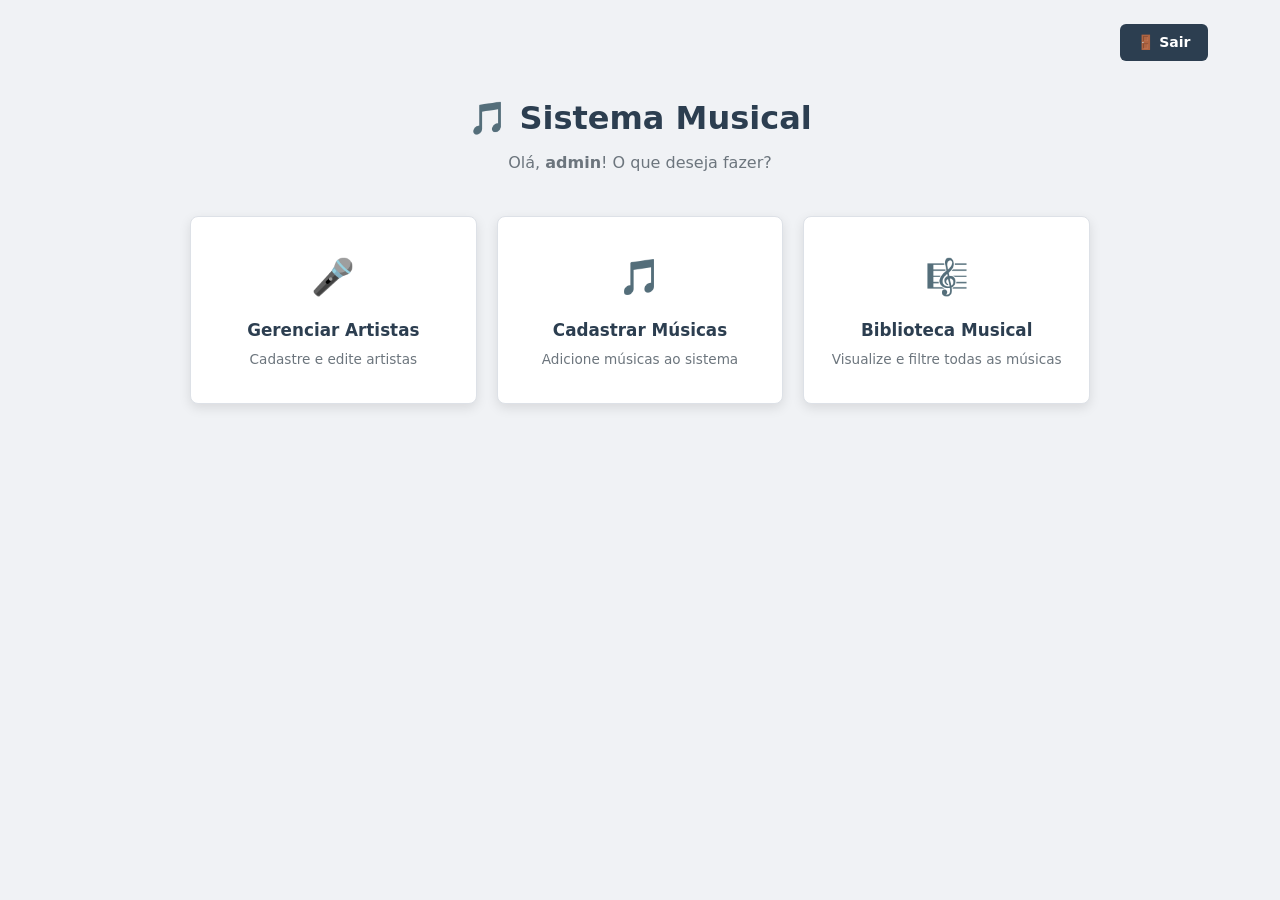
<file: index.html>
<!DOCTYPE html>
<html lang="pt-br">
<head>
  <meta charset="UTF-8">
  <meta name="viewport" content="width=device-width, initial-scale=1.0">
  <title>Menu Principal — Sistema Musical</title>
  <link rel="icon" href="data:image/svg+xml,<svg xmlns=%27http://www.w3.org/2000/svg%27 viewBox=%270 0 100 100%27><text y=%27.9em%27 font-size=%2790%27>🎵</text></svg>">
  <link rel="stylesheet" href="styles.css">
</head>
<body>

  <div class="container">

    <div class="topbar">
      <a href="login.html" class="btn-back">🚪 Sair</a>
    </div>

    <div class="page-header">
      <h1>🎵 Sistema Musical</h1>
      <p>Olá, <strong>admin</strong>! O que deseja fazer?</p>
    </div>

    <div class="menu-grid">

      <div class="menu-card">
        <a href="cadastro_artista.html">
          <div class="menu-card-icon">🎤</div>
          <div class="menu-card-title">Gerenciar Artistas</div>
          <div class="menu-card-desc">Cadastre e edite artistas</div>
        </a>
      </div>

      <div class="menu-card">
        <a href="cadastro_musica.html">
          <div class="menu-card-icon">🎵</div>
          <div class="menu-card-title">Cadastrar Músicas</div>
          <div class="menu-card-desc">Adicione músicas ao sistema</div>
        </a>
      </div>

      <div class="menu-card">
        <a href="listagem_musicas.html">
          <div class="menu-card-icon">🎼</div>
          <div class="menu-card-title">Biblioteca Musical</div>
          <div class="menu-card-desc">Visualize e filtre todas as músicas</div>
        </a>
      </div>

    </div>

  </div>
</body>
</html>
</file>
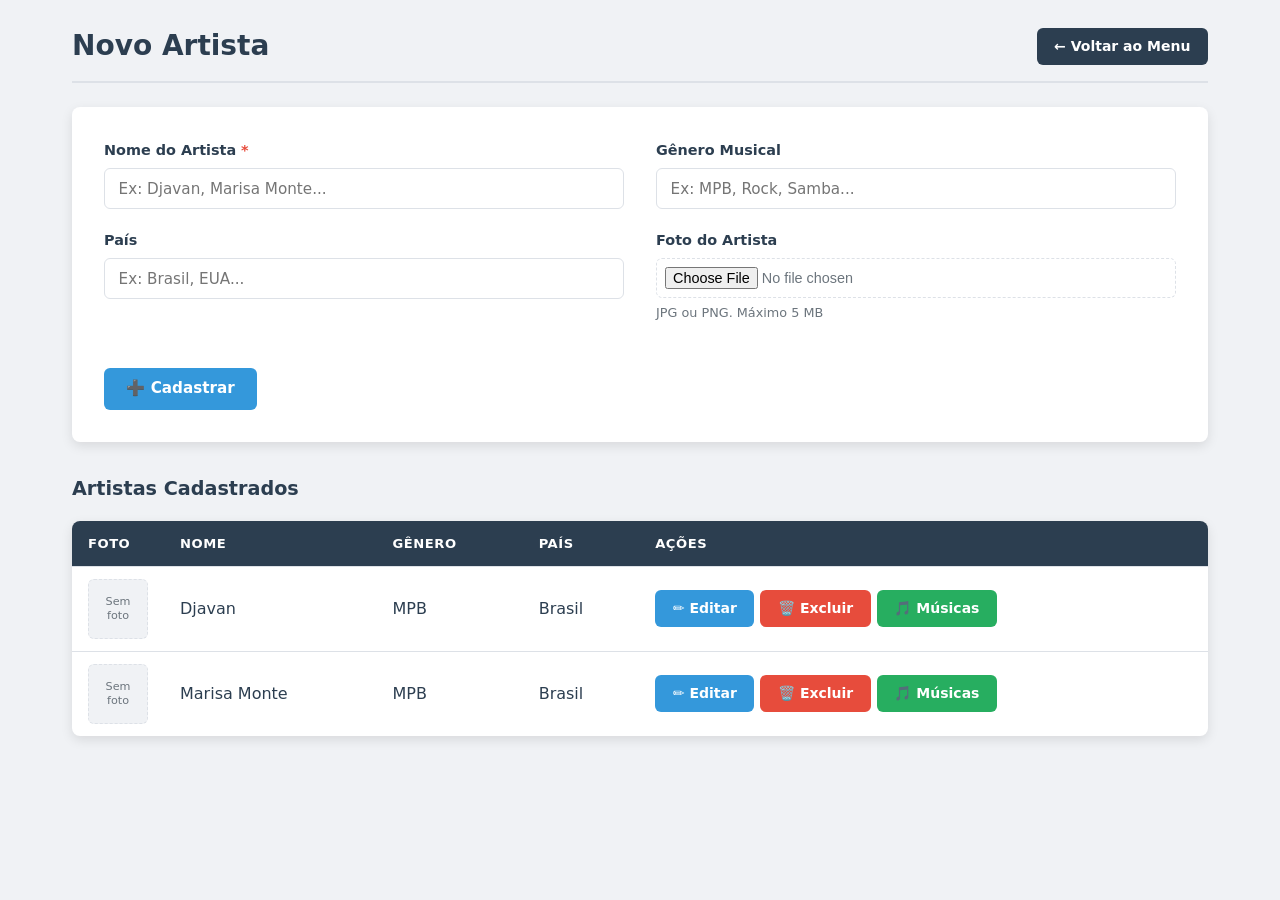
<file: cadastro_artistas.html>
<!DOCTYPE html>
<html lang="pt-br">
<head>
    <meta charset="UTF-8">
    <meta name="viewport" content="width=device-width, initial-scale=1.0">
    <title>Novo Artista - Sistema Musical</title>
    <link rel="icon" href="data:image/svg+xml,<svg xmlns=%27http://www.w3.org/2000/svg%27 viewBox=%270 0 100 100%27><text y=%27.9em%27 font-size=%2790%27>🎵</text></svg>">
    <link rel="stylesheet" href="styles.css">
</head>
<body>
    <div class="container">

        <div class="page-header-bar">
            <h2>Novo Artista</h2>
            <div class="header-actions">
                <a href="index.html" class="btn-back">← Voltar ao Menu</a>
            </div>
        </div>

        <form method="post" action="#" enctype="multipart/form-data">
            <div class="form-grid">
                <div class="form-group">
                    <label for="nome">Nome do Artista <span style="color:var(--red)">*</span></label>
                    <input type="text" id="nome" name="nome" required placeholder="Ex: Djavan, Marisa Monte...">
                </div>

                <div class="form-group">
                    <label for="genero">Gênero Musical</label>
                    <input type="text" id="genero" name="genero" placeholder="Ex: MPB, Rock, Samba...">
                </div>

                <div class="form-group">
                    <label for="pais">País</label>
                    <input type="text" id="pais" name="pais" placeholder="Ex: Brasil, EUA...">
                </div>

                <div class="form-group">
                    <label for="imagem">Foto do Artista</label>
                    <input type="file" id="imagem" name="imagem" accept="image/*">
                    <small>JPG ou PNG. Máximo 5 MB</small>
                </div>

                <div class="form-actions">
                    <button type="submit" class="btn-primary">➕ Cadastrar</button>
                </div>
            </div>
        </form>

        <h3>Artistas Cadastrados</h3>

        <div class="table-container">
            <table>
                <thead>
                    <tr>
                        <th class="col-foto">Foto</th>
                        <th>Nome</th>
                        <th>Gênero</th>
                        <th>País</th>
                        <th class="col-acoes">Ações</th>
                    </tr>
                </thead>
                <tbody>
                    <tr>
                        <td><div class="no-image">Sem<br>foto</div></td>
                        <td>Djavan</td>
                        <td>MPB</td>
                        <td>Brasil</td>
                        <td>
                            <div class="action-buttons">
                                <a href="#" class="btn-edit">✏️ Editar</a>
                                <a href="#" class="btn-delete">🗑️ Excluir</a>
                                <a href="cadastro_musica.html" class="btn-music">🎵 Músicas</a>
                            </div>
                        </td>
                    </tr>
                    <tr>
                        <td><div class="no-image">Sem<br>foto</div></td>
                        <td>Marisa Monte</td>
                        <td>MPB</td>
                        <td>Brasil</td>
                        <td>
                            <div class="action-buttons">
                                <a href="#" class="btn-edit">✏️ Editar</a>
                                <a href="#" class="btn-delete">🗑️ Excluir</a>
                                <a href="cadastro_musica.html" class="btn-music">🎵 Músicas</a>
                            </div>
                        </td>
                    </tr>
                </tbody>
            </table>
        </div>

    </div>
</body>
</html>
</file>
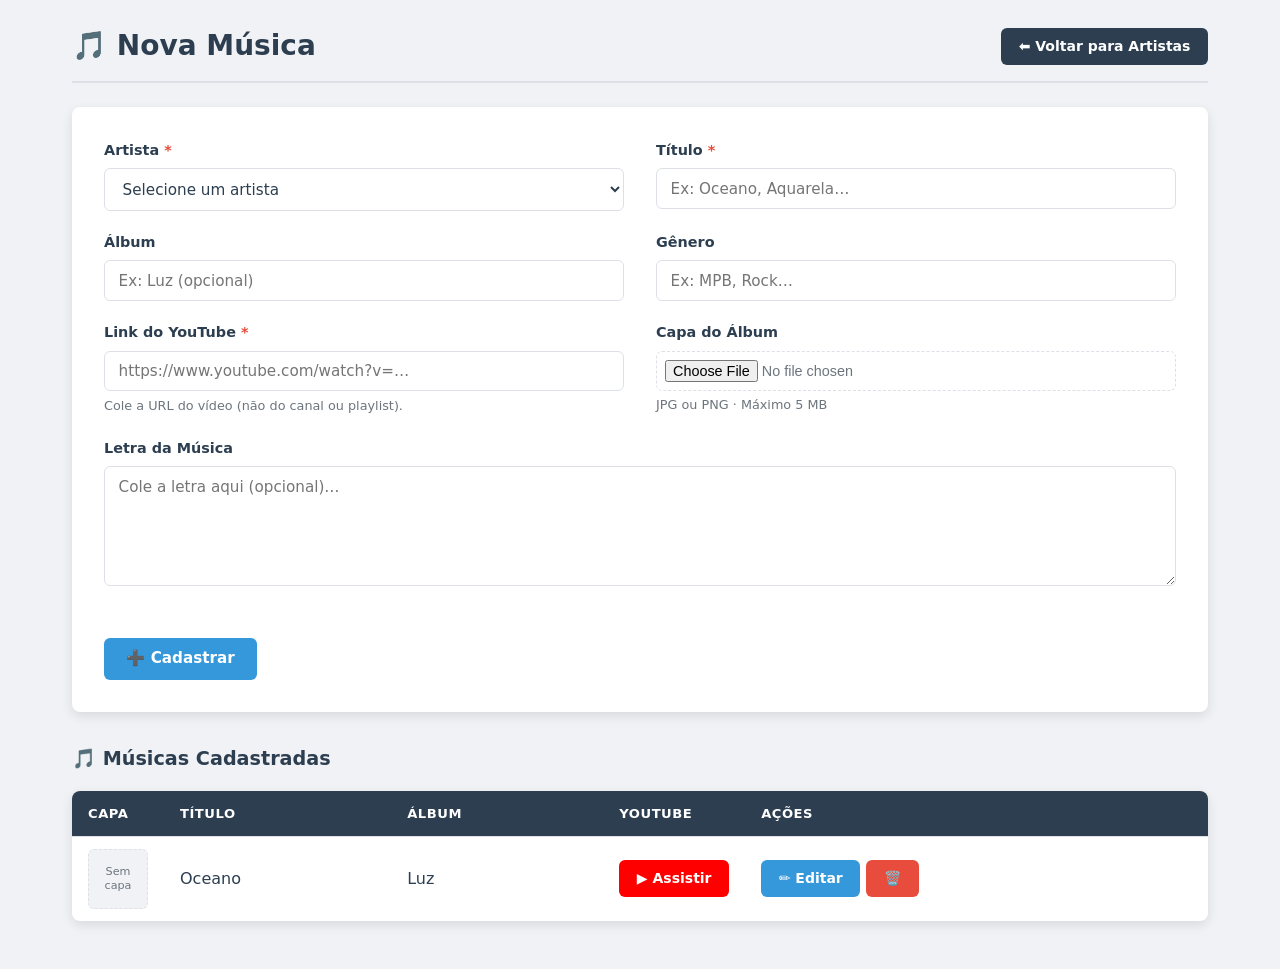
<file: cadastro_musica.html>
<!DOCTYPE html>
<html lang="pt-br">
<head>
    <meta charset="UTF-8">
    <meta name="viewport" content="width=device-width, initial-scale=1.0">
    <title>Nova Música — Sistema Musical</title>
    <link rel="icon" href="data:image/svg+xml,<svg xmlns=%27http://www.w3.org/2000/svg%27 viewBox=%270 0 100 100%27><text y=%27.9em%27 font-size=%2790%27>🎵</text></svg>">
    <link rel="stylesheet" href="styles.css">
</head>
<body>
<div class="container">

    <!-- Aqui o botão volta para os ARTISTAS: chegamos nesta tela pelo botão verde "Músicas". -->
    <div class="page-header-bar">
        <h2>🎵 Nova Música</h2>
        <div class="header-actions">
            <a href="cadastro_artista.html" class="btn-back">⬅ Voltar para Artistas</a>
        </div>
    </div>

    <!-- FORMULÁRIO DA MÚSICA (a "obra"). -->
    <form method="post" action="#" enctype="multipart/form-data">

        <div class="form-grid">

            <!-- Linha 1: Artista + Título -->
            <div class="form-group">
                <label for="artista_id">Artista <span style="color:var(--red)">*</span></label>

                <select name="artista_id" id="artista_id" required>
                    <option value="">Selecione um artista</option>
                    <option value="1">Djavan</option>
                    <option value="2">Marisa Monte</option>
                </select>
            </div>

            <div class="form-group">
                <label for="titulo">Título <span style="color:var(--red)">*</span></label>
                <input type="text" id="titulo" name="titulo"
                    required placeholder="Ex: Oceano, Aquarela…">
            </div>

            <!-- Linha 2: Álbum + Gênero (opcionais) -->
            <div class="form-group">
                <label for="album">Álbum</label>
                <input type="text" id="album" name="album"
                    placeholder="Ex: Luz (opcional)">
            </div>

            <div class="form-group">
                <label for="genero">Gênero</label>
                <input type="text" id="genero" name="genero"
                    placeholder="Ex: MPB, Rock…">
            </div>

            <!-- Linha 3: YouTube + Capa -->
            <div class="form-group">
                <label for="youtube_link">Link do YouTube <span style="color:var(--red)">*</span></label>

                <input type="url" id="youtube_link" name="youtube_link"
                    required placeholder="https://www.youtube.com/watch?v=…">

                <small>Cole a URL do vídeo (não do canal ou playlist).</small>
            </div>

            <div class="form-group">
                <label for="imagem_capa">Capa do Álbum</label>
                <input type="file" id="imagem_capa" name="imagem_capa" accept="image/*">
                <small>JPG ou PNG · Máximo 5 MB</small>
            </div>

            <!-- Linha 4: Letra -->
            <div class="form-group full">
                <label for="letra">Letra da Música</label>
                <textarea id="letra" name="letra"
                    placeholder="Cole a letra aqui (opcional)…"></textarea>
            </div>

        </div><!-- fim .form-grid -->

        <div class="form-actions">
            <button type="submit" class="btn-primary">➕ Cadastrar</button>
        </div>
    </form>

    <!-- ========== TABELA DE MÚSICAS DO ARTISTA (dados fixos nesta fase) ========== -->
    <h3>🎵 Músicas Cadastradas</h3>

    <div class="table-container">
        <table>
            <thead>
                <tr>
                    <th class="col-capa">Capa</th>
                    <th>Título</th>
                    <th>Álbum</th>
                    <th class="col-youtube">YouTube</th>
                    <th class="col-acoes">Ações</th>
                </tr>
            </thead>

            <tbody>
                <tr>
                    <td><div class="no-image">Sem<br>capa</div></td>
                    <td>Oceano</td>
                    <td>Luz</td>

                    <!-- Abre o vídeo numa aba nova. -->
                    <td>
                        <a href="#" target="_blank" class="btn-youtube">
                            ▶ Assistir
                        </a>
                    </td>

                    <td>
                        <div class="action-buttons">
                            <a href="#" class="btn-edit">✏️ Editar</a>
                            <a href="#" class="btn-delete">🗑️</a>
                        </div>
                    </td>
                </tr>
            </tbody>
        </table>
    </div>

</div>
</body>
</html>
</file>
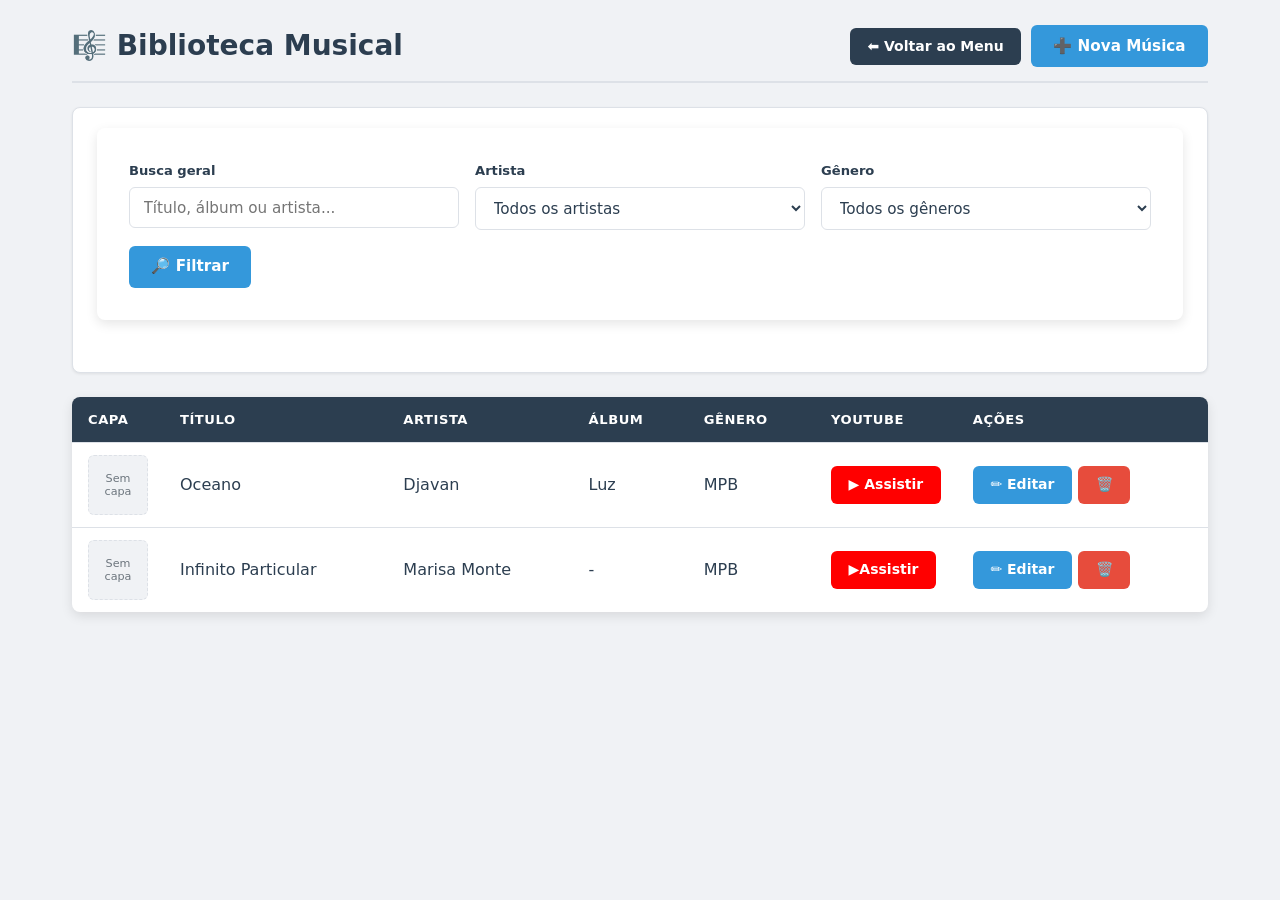
<file: listagem_musicas.html>
<!DOCTYPE html>
<html lang="pt-br">
<head>
    <meta charset="UTF-8">
    <meta name="viewport" content="width=device-width, initial-scale=1.0">
    <title>Biblioteca Musical - Sistema Musical</title>
    <link rel="icon" href="data:image/svg+xml,<svg xmlns=%27http://www.w3.org/2000/svg%27 viewBox=%270 0 100 100%27><text y=%27.9em%27 font-size=%2790%27>🎵</text></svg>">
    <link rel="stylesheet" href="styles.css">
</head>
<body>
    <div class="container">

        <div class="page-header-bar">
            <h2>🎼 Biblioteca Musical</h2>
            <div class="header-actions">
                <a href="index.html" class="btn-back">⬅ Voltar ao Menu</a>
                <a href="cadastro_musica.html" class="btn-primary">➕ Nova Música</a>
            </div>
        </div>

        <div class="filters">
            <form method="get" class="filter-form" action="#">
                <div class="filter-group">
                    <div class="filter-item">
                        <label for="busca">Busca geral</label>
                        <input type="text" name="busca" id="busca" placeholder="Título, álbum ou artista...">
                    </div>
                    <div class="filter-item">
                        <label for="artista">Artista</label>
                        <select name="artista" id="artista">
                            <option value="">Todos os artistas</option>
                            <option value="1">Djavan</option>
                            <option value="2">Marisa Monte</option>
                        </select>
                    </div>
                    <div class="filter-item">
                        <label for="genero">Gênero</label>
                        <select name="genero" id="genero">
                            <option value="">Todos os gêneros</option>
                            <option value="MPB">MPB</option>
                        </select>
                    </div>
                </div>
                <div class="filter-actions">
                    <button type="submit" class="btn-primary">🔎 Filtrar</button>
                </div>
            </form>
        </div>

        <div class="table-container">
            <table>
                <thead>
                    <tr>
                        <th class="col-capa">Capa</th>
                        <th>Título</th>
                        <th>Artista</th>
                        <th>Álbum</th>
                        <th>Gênero</th>
                        <th class="col-youtube">YouTube</th>
                        <th class="col-acoes">Ações</th>
                    </tr>
                </thead>
                <tbody>
                    <tr>
                        <td><div class="no-image">Sem<br>capa</div></td>
                        <td>Oceano</td>
                        <td>Djavan</td>
                        <td>Luz</td>
                        <td>MPB</td>
                        <td><a href="#" target="_blank" class="btn-youtube">▶ Assistir</a></td>
                        <td>
                            <div class="action-buttons">
                                <a href="#" class="btn-edit">✏️ Editar</a>
                                <a href="#" class="btn-delete">🗑️</a>
                            </div>
                        </td>
                    </tr>
                    <tr>
                        <td><div class="no-image">Sem<br>capa</div></td>
                        <td>Infinito Particular</td>
                        <td>Marisa Monte</td>
                        <td>-</td>
                        <td>MPB</td>
                        <td><a href="#" target="_blank" class="btn-youtube">▶Assistir</a></td>
                        <td>
                            <div class="action-buttons">
                                <a href="#" class="btn-edit">✏️ Editar</a>
                                <a href="#" class="btn-delete">🗑️ </a>
                            </div>
                        </td>
                    </tr>
                </tbody>
            </table>
        </div>

    </div>
</body>
</html>
</file>
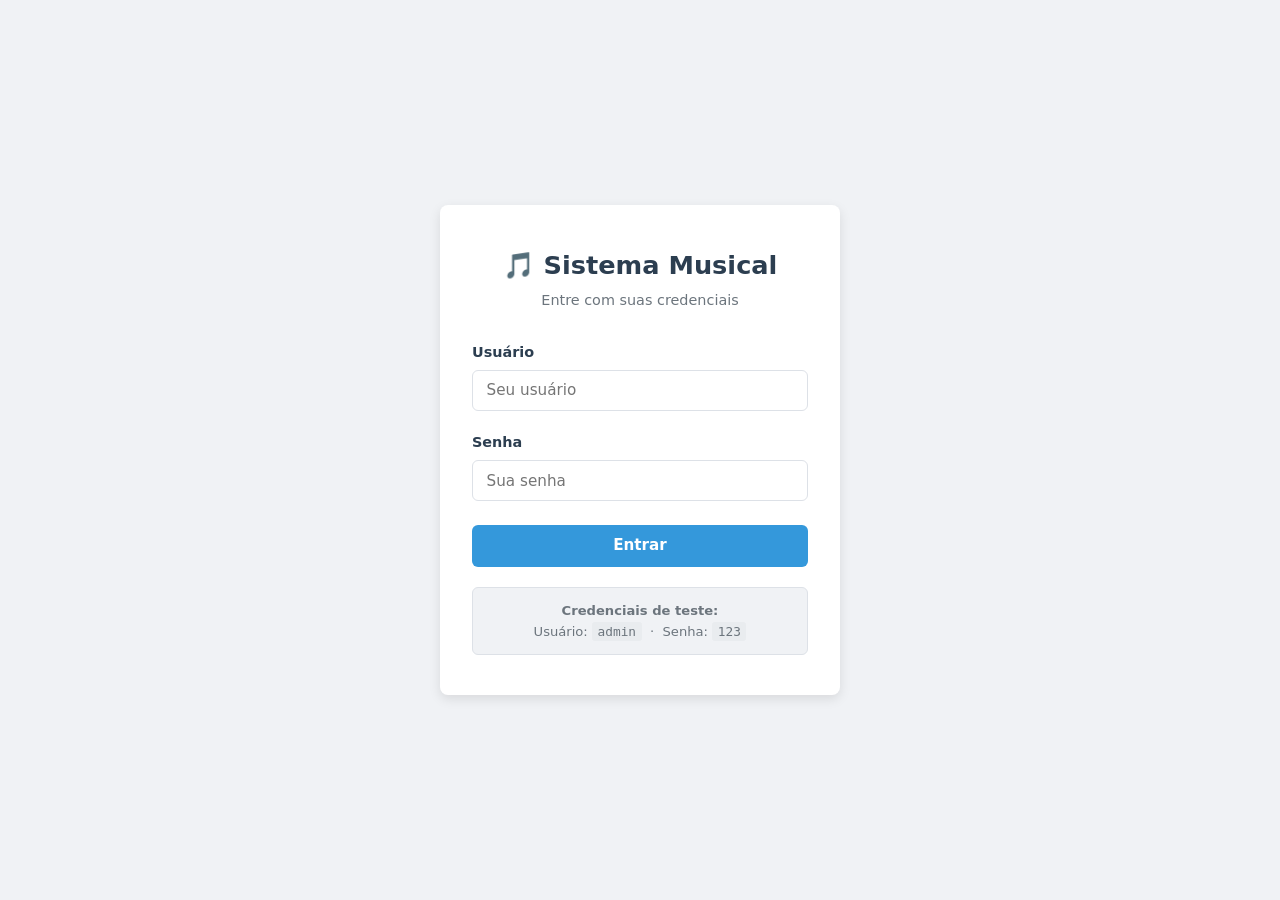
<file: login.html>
<!DOCTYPE html>
<html lang="pt-br">
<head>
  <meta charset="UTF-8">
  <meta name="viewport" content="width=device-width, initial-scale=1.0">
  <title>Login — Sistema Musical</title>
  <link rel="icon" href="data:image/svg+xml,<svg xmlns=%27http://www.w3.org/2000/svg%27 viewBox=%270 0 100 100%27><text y=%27.9em%27 font-size=%2790%27>🎵</text></svg>">
  <link rel="stylesheet" href="styles.css">
</head>
<body class="login-page">

  <div class="login-card">

    <div class="login-header">
      <h1>🎵 Sistema Musical</h1>
      <p>Entre com suas credenciais</p>
    </div>

    <form method="post" action="#">

      <div class="form-group">
        <label for="usuario">Usuário</label>
        <input type="text"
               id="usuario"
               name="usuario"
               required
               autocomplete="username"
               placeholder="Seu usuário">
      </div>

      <div class="form-group">
        <label for="senha">Senha</label>
        <input type="password"
               id="senha"
               name="senha"
               required
               autocomplete="current-password"
               placeholder="Sua senha">
      </div>

      <button type="submit" class="btn-primary">Entrar</button>
    </form>

    <div class="login-hint">
      <strong>Credenciais de teste:</strong><br>
      Usuário: <code>admin</code> &nbsp;·&nbsp; Senha: <code>123</code>
    </div>

  </div>

</body>
</html>
</file>
<file: styles.css>
:root {
  --primary: #2c3e50;
  --blue: #3498db;
  --blue-dark: #2980b9;
  --green: #27ae60;
  --red: #e74c3c;
  --red-dark: #c0392b;
  --bg: #f0f2f5;
  --surface: #ffffff;
  --border: #dde1e7;
  --text: #2c3e50;
  --text-muted: #6c757d;
  --shadow-sm: 0 1px 3px rgba(0,0,0,.08);
  --shadow-md: 0 4px 12px rgba(0,0,0,.10);
  --radius: 8px;
  --font: 'Segoe UI', system-ui, -apple-system, sans-serif;
}

*, *::before, *::after {
  margin: 0;
  padding: 0;
  box-sizing: border-box;
}

body {
  font-family: var(--font);
  background-color: var(--bg);
  color: var(--text);
  line-height: 1.6;
  min-height: 100vh;
}

form {
  background: var(--surface);
  padding: 2rem;
  border-radius: var(--radius);
  box-shadow: var(--shadow-md);
  margin-bottom: 2rem;
}

.form-group {
  margin-bottom: 1.25rem;
}

label {
  display: block;
  margin-bottom: .4rem;
  font-size: .9rem;
  font-weight: 600;
  color: var(--primary);
}

input[type="text"],
input[type="password"],
textarea,
select {
  width: 100%;
  padding: .65rem .85rem;
  border: 1.5px solid var(--border);
  border-radius: 6px;
  font-size: .95rem;
  font-family: var(--font);
  color: var(--text);
  background: var(--surface);
  transition: border-color .25s, box-shadow .25s;
}

input:focus,
textarea:focus,
select:focus {
  outline: none;
  border-color: var(--blue);
  box-shadow: 0 0 0 3px rgba(52,152,219,.15);
}

.btn-primary,
.btn-edit,
.btn-delete,
.btn-music,
.btn-back,
.btn-youtube {
  display: inline-flex;
  align-items: center;
  justify-content: center;
  gap: .35rem;
  padding: .55rem 1.1rem;
  border: none;
  border-radius: 6px;
  font-size: .875rem;
  font-weight: 600;
  font-family: var(--font);
  cursor: pointer;
  text-decoration: none;
  white-space: nowrap;
  transition: background-color .2s, transform .15s, box-shadow .2s;
  line-height: 1.4;
  color: #fff;
}

.btn-primary {
  padding: .65rem 1.4rem;
  font-size: .95rem;
  background: var(--blue);
}

.btn-primary:hover {
  background: var(--blue-dark);
  transform: translateY(-1px);
  box-shadow: var(--shadow-sm);
}

.btn-back {
  background: var(--primary);
  color: #fff;
}

.btn-back:hover {
  background: #1a252f;
}

.login-page {
  display: flex;
  justify-content: center;
  align-items: center;
  min-height: 100vh;
  background: var(--bg);
  padding: 1rem;
}

.login-card {
  background: var(--surface);
  padding: 2.5rem 2rem;
  border-radius: var(--radius);
  box-shadow: var(--shadow-md);
  width: 100%;
  max-width: 400px;
}

.login-card form {
  background: none;
  box-shadow: none;
  padding: 0;
  margin: 0;
}

.login-header {
  text-align: center;
  margin-bottom: 1.75rem;
}

.login-header h1 {
  font-size: 1.6rem;
  color: var(--primary);
  margin-bottom: .25rem;
}

.login-header p {
  color: var(--text-muted);
  font-size: .9rem;
}

.login-card .btn-primary {
  width: 100%;
  margin-top: .25rem;
}

.login-hint {
  margin-top: 1.25rem;
  padding: .75rem 1rem;
  background: var(--bg);
  border-radius: 6px;
  text-align: center;
  font-size: .82rem;
  color: var(--text-muted);
  border: 1px solid var(--border);
}

.login-hint code {
  background: #e9ecef;
  padding: .1rem .35rem;
  border-radius: 3px;
  font-size: .8rem;
}

.container {
  max-width: 1200px;
  margin: 0 auto;
  padding: 24px 32px;
}

.topbar {
  display: flex;
  justify-content: flex-end;
  margin-bottom: 2rem;
}

.page-header {
  text-align: center;
  margin-bottom: 2.5rem;
}

.page-header h1 {
  font-size: 2rem;
  color: var(--primary);
  margin-bottom: .35rem;
}

.page-header p {
  color: var(--text-muted);
  font-size: 1rem;
}

.menu-grid {
  display: grid;
  grid-template-columns: repeat(auto-fit, minmax(240px, 1fr));
  gap: 1.25rem;
  max-width: 900px;
  margin: 0 auto;
}

.menu-card {
  background: var(--surface);
  border-radius: var(--radius);
  box-shadow: var(--shadow-md);
  transition: transform .2s, box-shadow .25s;
  border: 1px solid var(--border);
}

.menu-card:hover {
  transform: translateY(-4px);
  box-shadow: 0 8px 20px rgba(0,0,0,.13);
}

.menu-card a {
  display: block;
  padding: 2rem 1.5rem;
  text-align: center;
  text-decoration: none;
  color: var(--text);
}

.menu-card-icon {
  font-size: 2.2rem;
  margin-bottom: .75rem;
}

.menu-card-title {
  font-size: 1.05rem;
  font-weight: 600;
  color: var(--primary);
  margin-bottom: .35rem;
}

.menu-card-desc {
  font-size: .85rem;
  color: var(--text-muted);
}
.btn-edit {
    background: var(--blue);
    color: #fff;
}

.btn-edit:hover {
    background: var(--blue-dark);
}

.btn-delete {
    background: var(--red);
    color: #fff;
}

.btn-delete:hover {
    background: var(--red-dark);
}

.btn-youtube {
    background: #ff0000;
    color: #fff;
}

.btn-youtube:hover {
    background: #cc0000;
}

h2 {
    font-size: 1.75rem;
    font-weight: 600;
    color: var(--primary);
    margin-bottom: 1.5rem;
    padding-bottom: .75rem;
    border-bottom: 2px solid var(--border);
}

.page-header-bar {
    display: flex;
    align-items: center;
    justify-content: space-between;
    gap: 1rem;
    margin-bottom: 1.5rem;
    padding-bottom: .75rem;
    border-bottom: 2px solid var(--border);
    flex-wrap: wrap;
}

.page-header-bar h2 {
    margin: 0;
    padding: 0;
    border: none;
    font-size: 1.75rem;
    font-weight: 600;
    color: var(--primary);
}

.page-header-bar .header-actions {
    display: flex;
    gap: .6rem;
    flex-wrap: wrap;
    align-items: center;
}

.table-container {
    background: var(--surface);
    border-radius: var(--radius);
    box-shadow: var(--shadow-md);
    overflow: hidden;
    margin-bottom: 1.5rem;
}

table {
    width: 100%;
    border-collapse: collapse;
}

th, td {
    padding: 12px 16px;
    text-align: left;
    vertical-align: middle;
    border-bottom: 1px solid var(--border);
}

th {
    background: var(--primary);
    color: #fff;
    font-size: .82rem;
    font-weight: 600;
    letter-spacing: .04em;
    text-transform: uppercase;
    white-space: nowrap;
}

tbody tr:last-child td {
    border-bottom: none;
}

tbody tr:hover {
    background: #f8fafc;
}

.col-foto,
.col-capa {
    width: 90px;
    white-space: nowrap;
}

.col-youtube {
    width: 110px;
    white-space: nowrap;
}

.col-acoes {
    white-space: nowrap;
}

.action-buttons {
    display: flex;
    gap: 6px;
    align-items: center;
    flex-wrap: nowrap;
}

.table-thumbnail {
    width: 60px;
    height: 60px;
    object-fit: cover;
    border-radius: 6px;
    display: block;
}

.no-image {
    width: 60px;
    height: 60px;
    background: var(--bg);
    border: 1.5px dashed var(--border);
    border-radius: 6px;
    display: flex;
    align-items: center;
    justify-content: center;
    font-size: .7rem;
    color: var(--text-muted);
    text-align: center;
    line-height: 1.2;
}

td.empty-cell {
    text-align: center;
    color: var(--text-muted);
    padding: 2rem;
    font-size: .95rem;
}

.filters {
    background: var(--surface);
    padding: 1.25rem 1.5rem;
    border-radius: var(--radius);
    box-shadow: var(--shadow-sm);
    margin-bottom: 1.5rem;
    border: 1px solid var(--border);
}

.filter-group {
    display: flex;
    gap: 1rem;
    flex-wrap: wrap;
    margin-bottom: 1rem;
}

.filter-item {
    flex: 1;
    min-width: 180px;
}

.filter-item label {
    font-size: .82rem;
}

.filter-actions {
    display: flex;
    gap: .75rem;
    align-items: center;
}
.btn-music {
    background: var(--green);
    color: #fff;
}

.btn-music:hover {
    background: #219a52;
}

h3 {
    font-size: 1.2rem;
    font-weight: 600;
    color: var(--primary);
    margin: 2rem 0 1rem;
}

input[type="file"] {
    width: 100%;
    padding: .5rem;
    border: 1.5px dashed var(--border);
    border-radius: 6px;
    font-size: .9rem;
    color: var(--text-muted);
    cursor: pointer;
}

small {
    display: block;
    margin-top: .3rem;
    font-size: .8rem;
    color: var(--text-muted);
}

.form-grid {
    display: grid;
    grid-template-columns: 1fr 1fr;
    gap: 0 2rem;
}

.form-actions {
    display: flex;
    gap: .75rem;
    align-items: center;
    flex-wrap: wrap;
    margin-top: 1.5rem;
    grid-column: 1 / -1;
}

.current-image {
    display: flex;
    align-items: center;
    gap: .75rem;
    margin-top: .75rem;
    padding: .75rem;
    background: var(--bg);
    border-radius: 6px;
}

.current-image img {
    width: 64px;
    height: 64px;
    object-fit: cover;
    border-radius: 6px;
    flex-shrink: 0;
}

.current-image small {
    margin: 0;
    color: var(--text-muted);
}

/* -----------------------------------------------
   4. MENSAGENS [AULA 4, usadas de verdade na Sprint 2]
----------------------------------------------- */
.message {
    display: flex;
    align-items: center;
    gap: .6rem;
    padding: .85rem 1.1rem;
    border-radius: 6px;
    margin-bottom: 1.25rem;
    font-size: .95rem;
    font-weight: 500;
}

.message.success {
    background: #d4edda;
    color: #155724;
    border: 1px solid #c3e6cb;
}

.message.error {
    background: #f8d7da;
    color: #721c24;
    border: 1px solid #f5c6cb;
}

/* [AULA 4] A caixa da letra */
textarea {
    min-height: 120px;
    resize: vertical;
}


/* -----------------------------------------------
   10. FORMULÁRIO EM GRADE [AULAS 3 e 4]
----------------------------------------------- */

/* [AULA 4] Outros tipos de input ficam iguais ao text. */
input[type="number"],
input[type="url"],
input[type="date"] {
    width: 100%;
    padding: .65rem .85rem;
    border: 1.5px solid var(--border);
    border-radius: 6px;
    font-size: .95rem;
    font-family: var(--font);
    color: var(--text);
    background: var(--surface);
    transition: border-color .2s, box-shadow .2s;
}

/* [AULA 4] Campo que ocupa as duas colunas. */
.form-grid .form-group.full {
    grid-column: 1 / -1;
}


/* -----------------------------------------------
   15. UTILITÁRIOS [AULA 4]
----------------------------------------------- */
.text-center {
    text-align: center;
}

.text-muted {
    color: var(--text-muted);
    font-size: .9rem;
}

.mt-1 { margin-top: .5rem; }
.mt-2 { margin-top: 1rem; }
.mt-3 { margin-top: 1.5rem; }

.mb-1 { margin-bottom: .5rem; }
.mb-2 { margin-bottom: 1rem; }
.mb-3 { margin-bottom: 1.5rem; }


/* -----------------------------------------------
   16. RESPONSIVIDADE [AULA 4]
----------------------------------------------- */
@media (max-width: 768px) {
    .container { padding: 16px; }
    h2 { font-size: 1.4rem; }
    form { padding: 1.25rem; }

    .form-grid {
        grid-template-columns: 1fr;
    }

    .filter-group {
        flex-direction: column;
        gap: .75rem;
    }

    .filter-item {
        min-width: 100%;
    }

    .table-container {
        overflow-x: auto;
    }

    table {
        min-width: 560px;
    }

    th, td {
        padding: 10px 12px;
        font-size: .85rem;
    }

    .table-thumbnail,
    .no-image {
        width: 48px;
        height: 48px;
    }

    .col-foto, .col-capa {
        width: 68px;
    }

    .action-buttons {
        flex-wrap: wrap;
        gap: 4px;
    }

    .btn-edit, .btn-delete, .btn-music, .btn-youtube {
        padding: .4rem .7rem;
        font-size: .78rem;
    }

    .menu-grid {
        grid-template-columns: 1fr;
    }
}
</file>
